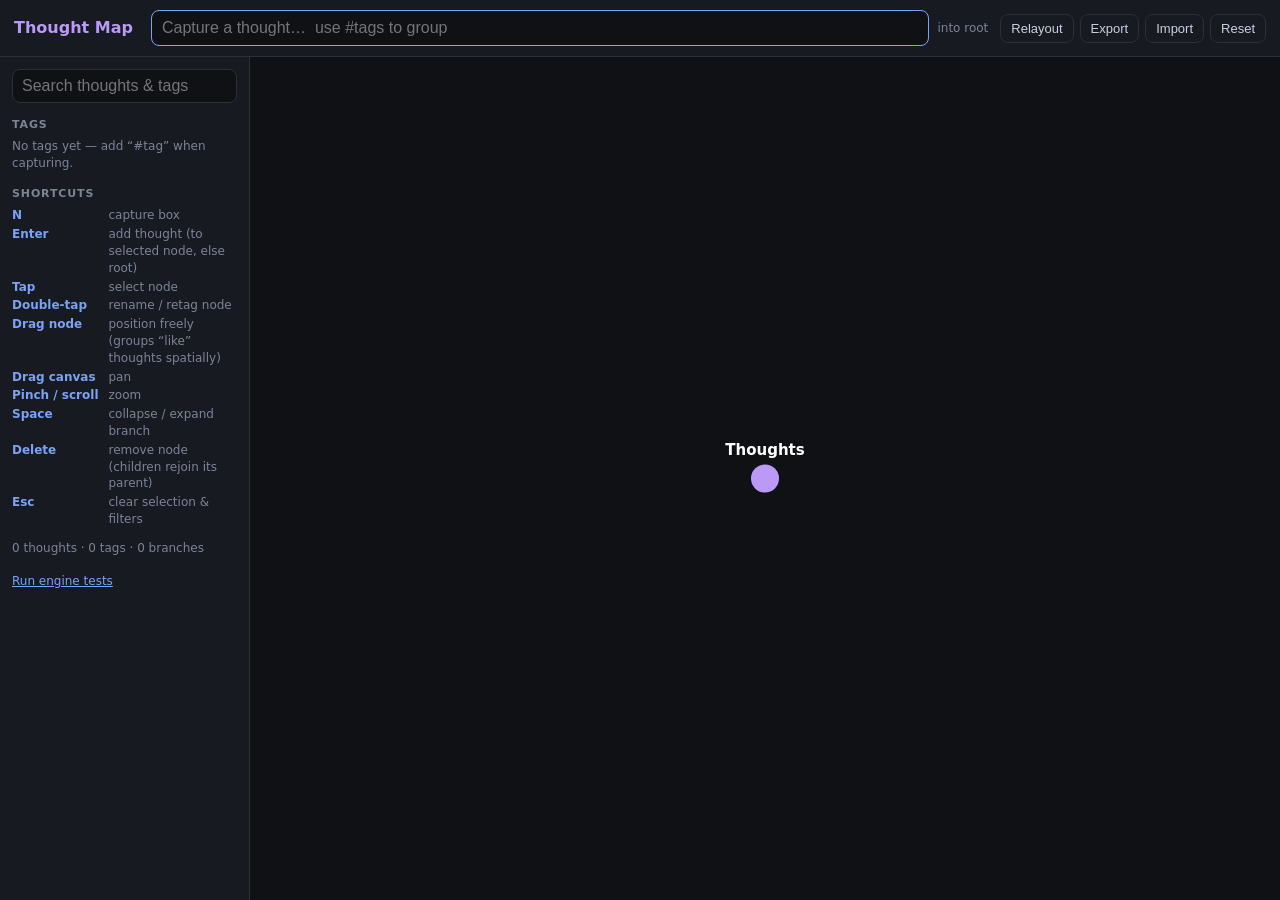
<file: index.html>
<!DOCTYPE html>
<html lang="en">
<head>
<meta charset="utf-8">
<meta name="viewport" content="width=device-width, initial-scale=1, viewport-fit=cover">
<title>Thought Map</title>
<link rel="manifest" href="manifest.webmanifest">
<meta name="theme-color" content="#0f1115">
<link rel="icon" type="image/png" sizes="192x192" href="icon-192.png">
<link rel="icon" type="image/png" sizes="512x512" href="icon-512.png">
<link rel="apple-touch-icon" href="apple-touch-icon.png">
<meta name="apple-mobile-web-app-capable" content="yes">
<meta name="mobile-web-app-capable" content="yes">
<meta name="apple-mobile-web-app-status-bar-style" content="black-translucent">
<meta name="apple-mobile-web-app-title" content="Thoughts">
<link rel="stylesheet" href="styles.css">
</head>
<body>
<header>
  <h1>Thought Map</h1>
  <form id="capture-form">
    <input id="capture-input" type="text" placeholder="Capture a thought…  use #tags to group" autocomplete="off">
    <span id="capture-hint"></span>
  </form>
  <nav>
    <button id="btn-relayout" type="button" title="Clear manual positions and re-run auto layout">Relayout</button>
    <button id="btn-export" type="button">Export</button>
    <button id="btn-import" type="button">Import</button>
    <input id="file-import" type="file" accept="application/json" hidden>
    <button id="btn-reset" type="button" class="danger">Reset</button>
  </nav>
</header>
<main>
  <aside>
    <input id="search-input" type="search" placeholder="Search thoughts & tags" autocomplete="off">
    <h2>Tags</h2>
    <ul id="tag-list"></ul>
    <h2>Shortcuts</h2>
    <dl class="help">
      <dt>N</dt><dd>capture box</dd>
      <dt>Enter</dt><dd>add thought (to selected node, else root)</dd>
      <dt>Tap</dt><dd>select node</dd>
      <dt>Double-tap</dt><dd>rename / retag node</dd>
      <dt>Drag node</dt><dd>position freely (groups “like” thoughts spatially)</dd>
      <dt>Drag canvas</dt><dd>pan</dd>
      <dt>Pinch / scroll</dt><dd>zoom</dd>
      <dt>Space</dt><dd>collapse / expand branch</dd>
      <dt>Delete</dt><dd>remove node (children rejoin its parent)</dd>
      <dt>Esc</dt><dd>clear selection & filters</dd>
    </dl>
    <p id="stats" class="stats"></p>
    <p class="footer-note"><a href="tests.html">Run engine tests</a></p>
  </aside>
  <div id="map-wrap">
    <svg id="map"><g id="viewport"></g></svg>
    <div id="edit-host"></div>
  </div>
</main>
<script src="engine.js"></script>
<script src="app.js"></script>
<script>
(function () {
  function fail(msg) {
    var b = document.createElement('div');
    b.style.cssText = 'position:fixed;top:0;left:0;right:0;z-index:9999;background:#f7768e;color:#0f1115;padding:10px 14px;font:13px/1.4 system-ui,sans-serif;';
    b.textContent = msg;
    document.body.appendChild(b);
  }
  var missing = [];
  if (typeof Engine === 'undefined') missing.push('engine.js');
  if (!document.getElementById('viewport')) missing.push('the #viewport element');
  if (missing.length) {
    fail('Thought Map could not start: ' + missing.join(', ') + ' did not load. ' +
         'engine.js, app.js and styles.css must sit in the SAME folder as index.html. ' +
         'Check the browser console (F12) for the failing file, then reload.');
    return;
  }
  var vp = document.getElementById('viewport');
  if (!vp.childNodes.length) {
    fail('Thought Map started but rendered nothing — open the browser console (F12) for details.');
  }
})();
</script>
</body>
</html>
</file>
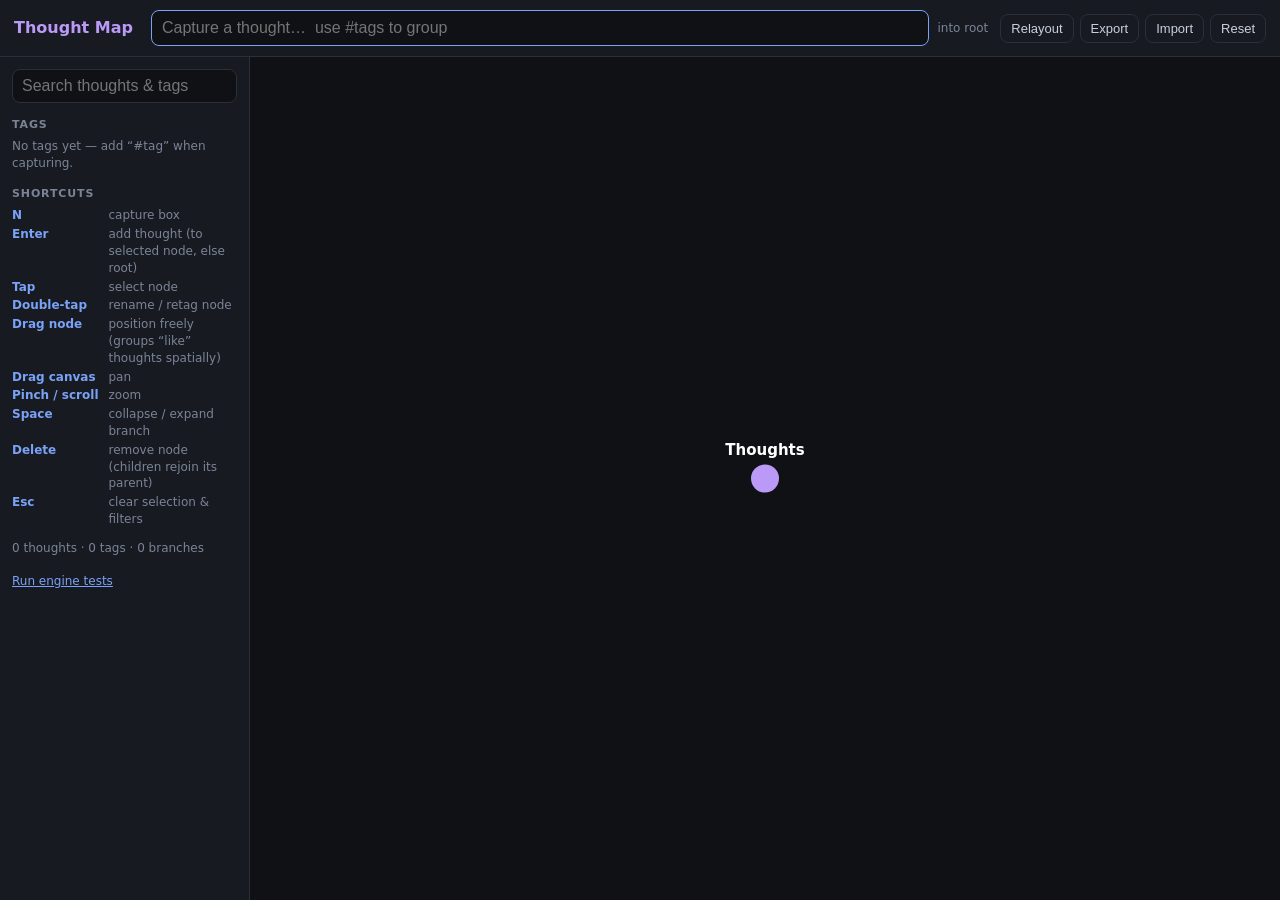
<file: thoughtmap-standalone.html>
<!DOCTYPE html>
<html lang="en">
<head>
<meta charset="utf-8">
<meta name="viewport" content="width=device-width, initial-scale=1, viewport-fit=cover">
<title>Thought Map — standalone</title>
<style>
/* styles.css — presentation layer only. No layout or behaviour logic. */
:root {
  --bg: #0f1115; --panel: #171a21; --border: #2a2f3a;
  --text: #c8d0e0; --muted: #7b8496;
  --accent: #7aa2f7; --accent2: #bb9af7;
  --warn: #e0af68; --ok: #9ece6a; --bad: #f7768e;
}
* { box-sizing: border-box; }
html, body { height: 100%; }
@supports (height: 100dvh) { html, body { height: 100dvh; } }
body {
  margin: 0; background: var(--bg); color: var(--text);
  font: 14px/1.4 system-ui, -apple-system, "Segoe UI", sans-serif;
  display: flex; flex-direction: column;
  overscroll-behavior: none;
  -webkit-tap-highlight-color: transparent;
  touch-action: manipulation;
}
header {
  display: flex; flex-wrap: wrap; gap: 12px; align-items: center;
  padding: 10px 14px;
  padding-top: max(10px, env(safe-area-inset-top));
  padding-left: max(14px, env(safe-area-inset-left));
  padding-right: max(14px, env(safe-area-inset-right));
  background: var(--panel); border-bottom: 1px solid var(--border);
}
h1 { font-size: 16px; margin: 0 6px 0 0; color: var(--accent2); white-space: nowrap; }
#capture-form { flex: 1 1 260px; display: flex; align-items: center; gap: 8px; min-width: 220px; }
#capture-input {
  flex: 1; padding: 8px 10px; border-radius: 8px; border: 1px solid var(--border);
  background: var(--bg); color: var(--text); font-size: 16px;
}
#capture-input:focus { outline: none; border-color: var(--accent); }
#capture-hint { color: var(--muted); font-size: 12px; white-space: nowrap; }
nav { display: flex; gap: 6px; }
button {
  padding: 6px 10px; border-radius: 8px; border: 1px solid var(--border);
  background: var(--panel); color: var(--text); font-size: 13px; cursor: pointer;
}
button:hover { border-color: var(--accent); }
button.danger:hover { border-color: var(--bad); color: var(--bad); }
@media (pointer: coarse) { button { padding: 10px 14px; } }
main { flex: 1; display: flex; min-height: 0; }
aside {
  width: 250px; flex-shrink: 0; padding: 12px;
  padding-bottom: max(12px, env(safe-area-inset-bottom));
  background: var(--panel); border-right: 1px solid var(--border);
  overflow-y: auto; -webkit-overflow-scrolling: touch;
}
aside h2 {
  font-size: 11px; text-transform: uppercase; letter-spacing: .08em;
  color: var(--muted); margin: 14px 0 6px;
}
#search-input {
  width: 100%; padding: 7px 9px; border-radius: 8px; border: 1px solid var(--border);
  background: var(--bg); color: var(--text); font-size: 16px;
}
#search-input:focus { outline: none; border-color: var(--accent); }
#tag-list { list-style: none; margin: 0; padding: 0; }
#tag-list li { margin: 2px 0; }
#tag-list button { width: 100%; display: flex; justify-content: space-between; text-align: left; padding: 5px 9px; }
#tag-list button.active { border-color: var(--accent); color: var(--accent); }
#tag-list .count { color: var(--muted); }
#tag-list .empty { color: var(--muted); font-size: 12px; }
dl.help { margin: 0; display: grid; grid-template-columns: auto 1fr; gap: 2px 10px; font-size: 12px; }
dl.help dt { color: var(--accent); font-weight: 600; }
dl.help dd { margin: 0; color: var(--muted); }
.stats { color: var(--muted); font-size: 12px; }
.footer-note a { color: var(--accent); font-size: 12px; }
#map-wrap { flex: 1; position: relative; overflow: hidden; min-width: 0; }
#map {
  width: 100%; height: 100%; display: block; touch-action: none; cursor: grab;
  -webkit-user-select: none; user-select: none;
}
#map:active { cursor: grabbing; }
#edit-host { position: absolute; inset: 0; pointer-events: none; }
.edit-pop {
  position: absolute; pointer-events: auto; width: 280px;
  padding: 6px 9px; border-radius: 8px; border: 1px solid var(--accent);
  background: var(--panel); color: var(--text); font-size: 16px;
  box-shadow: 0 4px 18px rgba(0, 0, 0, .5);
}
.link { stroke: #39415a; stroke-width: 2; fill: none; }
.link.dim { opacity: .12; }
.node { cursor: pointer; }
.node circle { fill: var(--accent); }
.node.root circle { fill: var(--accent2); }
.node text { fill: var(--text); font-size: 13px; paint-order: stroke; stroke: var(--bg); stroke-width: 4px; }
.node.root text { font-size: 15px; font-weight: 600; fill: #fff; }
.node.selected circle { stroke: var(--warn); stroke-width: 3; }
.node .badge { fill: var(--bg); font-size: 11px; font-weight: 700; paint-order: stroke; stroke: var(--accent); stroke-width: 3px; }
.node .tagline { font-size: 10px; }
.node .tagline tspan { fill: var(--muted); cursor: pointer; }
.node .tagline tspan:hover, .node .tagline tspan.active { fill: var(--accent); text-decoration: underline; }
.node.dim { opacity: .18; }
@media (max-width: 720px) {
  main { flex-direction: column-reverse; }
  aside { width: 100%; border-right: none; border-top: 1px solid var(--border); max-height: 34vh; }
}
.test-page { display: block; padding: 20px; }
#results .summary.pass { color: var(--ok); font-weight: 600; }
#results .summary.fail { color: var(--bad); font-weight: 600; }
#results ul { list-style: none; padding: 0; font-family: ui-monospace, monospace; font-size: 12px; }
#results li.pass { color: var(--ok); }
#results li.fail { color: var(--bad); }

</style>
</head>
<body>
<header>
  <h1>Thought Map</h1>
  <form id="capture-form">
    <input id="capture-input" type="text" placeholder="Capture a thought…  use #tags to group" autocomplete="off">
    <span id="capture-hint"></span>
  </form>
  <nav>
    <button id="btn-relayout" type="button" title="Clear manual positions and re-run auto layout">Relayout</button>
    <button id="btn-export" type="button">Export</button>
    <button id="btn-import" type="button">Import</button>
    <input id="file-import" type="file" accept="application/json" hidden>
    <button id="btn-reset" type="button" class="danger">Reset</button>
  </nav>
</header>
<main>
  <aside>
    <input id="search-input" type="search" placeholder="Search thoughts & tags" autocomplete="off">
    <h2>Tags</h2>
    <ul id="tag-list"></ul>
    <h2>Shortcuts</h2>
    <dl class="help">
      <dt>N</dt><dd>capture box</dd>
      <dt>Enter</dt><dd>add thought (to selected node, else root)</dd>
      <dt>Tap</dt><dd>select node</dd>
      <dt>Double-tap</dt><dd>rename / retag node</dd>
      <dt>Drag node</dt><dd>position freely (groups “like” thoughts spatially)</dd>
      <dt>Drag canvas</dt><dd>pan</dd>
      <dt>Pinch / scroll</dt><dd>zoom</dd>
      <dt>Space</dt><dd>collapse / expand branch</dd>
      <dt>Delete</dt><dd>remove node (children rejoin its parent)</dd>
      <dt>Esc</dt><dd>clear selection & filters</dd>
    </dl>
    <p id="stats" class="stats"></p>
    <p class="footer-note"><a href="tests.html">Run engine tests</a></p>
  </aside>
  <div id="map-wrap">
    <svg id="map"><g id="viewport"></g></svg>
    <div id="edit-host"></div>
  </div>
</main>
<script>
/*__ENGINE__*/

const Engine = (() => {
  'use strict';
  function createStore() {
    return {
      version: 1, rootId: 'root', seq: 0,
      nodes: { root: { id: 'root', text: 'Thoughts', parentId: null, tags: [], collapsed: false, px: null, py: null, order: 0 } },
    };
  }
  function clone(store) {
    const nodes = {};
    for (const id of Object.keys(store.nodes)) nodes[id] = { ...store.nodes[id], tags: [...store.nodes[id].tags] };
    return { version: store.version, rootId: store.rootId, seq: store.seq ?? 0, nodes };
  }
  function childrenOf(store, id) {
    return Object.values(store.nodes).filter((n) => n.parentId === id).sort((a, b) => (a.order ?? 0) - (b.order ?? 0));
  }
  function pathToRoot(store, id) {
    const out = [];
    let cur = store.nodes[id];
    const limit = Object.keys(store.nodes).length + 1;
    let hops = 0;
    while (cur && hops < limit) {
      out.push(cur.id);
      if (cur.parentId === null) return out;
      cur = store.nodes[cur.parentId];
      hops++;
    }
    throw new Error(`pathToRoot: node "${id}" does not reach the root (cycle or orphan)`);
  }
  function isDescendant(store, ancestorId, id) {
    let cur = store.nodes[id];
    const limit = Object.keys(store.nodes).length + 1;
    let hops = 0;
    while (cur && cur.parentId !== null && hops < limit) {
      if (cur.parentId === ancestorId) return true;
      cur = store.nodes[cur.parentId];
      hops++;
    }
    return false;
  }
  function addNode(store, { id, text, parentId, tags } = {}) {
    const s = clone(store);
    const pid = parentId === undefined ? s.rootId : parentId;
    if (!s.nodes[pid]) throw new Error(`addNode: parent "${pid}" does not exist`);
    const order = s.seq + 1;
    s.seq = order;
    let nid = id;
    if (nid === undefined) { nid = 'n' + order; }
    else {
      if (nid === s.rootId) throw new Error('addNode: cannot reuse the root id');
      const m = /^n(\d+)$/.exec(String(nid));
      if (m) s.seq = Math.max(s.seq, Number(m[1]));
    }
    if (s.nodes[nid] !== undefined) throw new Error(`addNode: duplicate id "${nid}"`);
    s.nodes[nid] = {
      id: nid, text: typeof text === 'string' ? text : '', parentId: pid,
      tags: Array.isArray(tags) ? [...tags] : [], collapsed: false, px: null, py: null, order,
    };
    return { store: s, id: nid };
  }
  function updateNode(store, id, patch) {
    const s = clone(store);
    const n = s.nodes[id];
    if (!n) throw new Error(`updateNode: unknown id "${id}"`);
    const fields = ['text', 'tags', 'collapsed', 'px', 'py'];
    for (const [k, v] of Object.entries(patch)) {
      if (!fields.includes(k)) throw new Error(`updateNode: unknown field "${k}"`);
      if (k === 'text' && typeof v !== 'string') throw new Error('updateNode: text must be a string');
      if (k === 'tags') {
        if (!Array.isArray(v) || v.some((t) => typeof t !== 'string')) throw new Error('updateNode: tags must be an array of strings');
        n.tags = [...v];
      } else { n[k] = v; }
    }
    return s;
  }
  function deleteNode(store, id) {
    if (id === store.rootId) throw new Error('deleteNode: cannot delete the root');
    const s = clone(store);
    const victim = s.nodes[id];
    if (!victim) throw new Error(`deleteNode: unknown id "${id}"`);
    for (const n of Object.values(s.nodes)) { if (n.parentId === id) n.parentId = victim.parentId; }
    delete s.nodes[id];
    return s;
  }
  function moveNode(store, id, newParentId) {
    if (id === store.rootId) throw new Error('moveNode: cannot move the root');
    const s = clone(store);
    if (!s.nodes[id]) throw new Error(`moveNode: unknown id "${id}"`);
    if (!s.nodes[newParentId]) throw new Error(`moveNode: unknown parent "${newParentId}"`);
    if (newParentId === id || isDescendant(s, id, newParentId)) throw new Error('moveNode: would create a cycle');
    s.nodes[id].parentId = newParentId;
    return s;
  }
  function toggleCollapse(store, id) {
    const n = store.nodes[id];
    if (!n) throw new Error(`toggleCollapse: unknown id "${id}"`);
    return updateNode(store, id, { collapsed: !n.collapsed });
  }
  function parseQuickEntry(raw) {
    const tags = [];
    const text = String(raw ?? '')
      .replace(/#([\w-]+)/g, (_, t) => { tags.push(t.toLowerCase()); return ' '; })
      .replace(/\s+/g, ' ')
      .trim();
    return { text, tags };
  }
  function searchNodes(store, query) {
    const q = String(query ?? '').trim().toLowerCase();
    const matches = new Set();
    if (q) {
      for (const n of Object.values(store.nodes)) {
        if (n.text.toLowerCase().includes(q) || n.tags.some((t) => t.toLowerCase().includes(q))) matches.add(n.id);
      }
    }
    const highlighted = new Set(matches);
    for (const id of matches) { for (const a of pathToRoot(store, id)) highlighted.add(a); }
    return { matches, highlighted };
  }
  function clustersByTag(store) {
    const map = new Map();
    for (const n of Object.values(store.nodes)) {
      if (n.id === store.rootId) continue;
      for (const t of n.tags) {
        if (!map.has(t)) map.set(t, []);
        map.get(t).push(n.id);
      }
    }
    return map;
  }
  function subtreeLeaves(store, id, memo = {}) {
    if (memo[id] !== undefined) return memo[id];
    const node = store.nodes[id];
    const kids = node.collapsed ? [] : childrenOf(store, id);
    memo[id] = kids.length === 0 ? 1 : kids.reduce((t, k) => t + subtreeLeaves(store, k.id, memo), 0);
    return memo[id];
  }
  function computeLayout(store, opts = {}) {
    const { cx = 0, cy = 0, radiusStep = 190 } = opts;
    const memo = {};
    const pos = new Map([[store.rootId, { x: cx, y: cy }]]);
    const place = (id, a0, a1, depth) => {
      const node = store.nodes[id];
      const kids = node.collapsed ? [] : childrenOf(store, id);
      if (kids.length === 0) return;
      const total = kids.reduce((t, k) => t + subtreeLeaves(store, k.id, memo), 0);
      const r = radiusStep * depth;
      let a = a0;
      for (const k of kids) {
        const span = ((a1 - a0) * subtreeLeaves(store, k.id, memo)) / total;
        const mid = a + span / 2;
        pos.set(k.id, { x: cx + r * Math.cos(mid), y: cy + r * Math.sin(mid) });
        place(k.id, a, a + span, depth + 1);
        a += span;
      }
    };
    place(store.rootId, -Math.PI / 2, -Math.PI / 2 + Math.PI * 2, 1);
    for (const [id, p] of pos) {
      const n = store.nodes[id];
      if (n.px !== null && n.px !== undefined) p.x = n.px;
      if (n.py !== null && n.py !== undefined) p.y = n.py;
    }
    return pos;
  }
  function validateStore(store) {
    const errors = [];
    if (!store || typeof store !== 'object') return { ok: false, errors: ['store is not an object'] };
    if (!store.nodes || typeof store.nodes !== 'object') return { ok: false, errors: ['store.nodes is missing'] };
    const ids = Object.keys(store.nodes);
    const rootId = store.rootId;
    for (const id of ids) {
      const n = store.nodes[id];
      if (n.id !== id) errors.push(`node "${id}": key/id mismatch`);
      if (typeof n.text !== 'string') errors.push(`node "${id}": text must be a string`);
      if (!Array.isArray(n.tags) || n.tags.some((t) => typeof t !== 'string')) errors.push(`node "${id}": tags must be an array of strings`);
      if (n.parentId === id) errors.push(`node "${id}": parent of itself`);
      if (n.parentId !== null && !store.nodes[n.parentId]) errors.push(`node "${id}": orphaned (parent "${n.parentId}" missing)`);
    }
    if (!store.nodes[rootId]) {
      errors.push(`root node "${rootId}" is missing`);
    } else {
      if (store.nodes[rootId].parentId !== null) errors.push('root must not have a parent');
      for (const id of ids) {
        if (id === rootId) continue;
        let cur = store.nodes[id], hops = 0, reaches = false;
        while (cur && hops <= ids.length) {
          if (cur.id === rootId) { reaches = true; break; }
          cur = store.nodes[cur.parentId];
          hops++;
        }
        if (!reaches) errors.push(`node "${id}": unreachable from root (cycle or orphan)`);
      }
    }
    return { ok: errors.length === 0, errors };
  }
  function serialize(store) { return JSON.stringify(store); }
  function deserialize(raw) {
    let s;
    try { s = JSON.parse(raw); } catch (e) { return { error: 'invalid JSON: ' + e.message }; }
    if (!s || typeof s !== 'object') return { error: 'store must be an object' };
    if (typeof s.seq !== 'number' || !Number.isFinite(s.seq)) s.seq = 0;
    const v = validateStore(s);
    if (!v.ok) return { error: 'invalid store: ' + v.errors.join('; ') };
    return { store: s };
  }
  return {
    createStore, clone, childrenOf, pathToRoot, isDescendant, subtreeLeaves,
    addNode, updateNode, deleteNode, moveNode, toggleCollapse,
    parseQuickEntry, searchNodes, clustersByTag,
    computeLayout, validateStore, serialize, deserialize,
  };
})();

</script>
<script>
/*__APP__*/

(() => {
  'use strict';
  const STORAGE_KEY = 'thoughtmap-v1';
  const NS = 'http://www.w3.org/2000/svg';
  const $ = (id) => document.getElementById(id);
  const els = {
    svg: $('map'),
    viewport: $('viewport'),
    mapWrap: $('map-wrap'),
    editHost: $('edit-host'),
    capture: $('capture-input'),
    captureHint: $('capture-hint'),
    search: $('search-input'),
    tagList: $('tag-list'),
    stats: $('stats'),
  };
  const state = {
    store: null,
    pos: new Map(),
    selectedId: null,
    view: { x: 0, y: 0, z: 1 },
    search: '',
    tagFilter: null,
    editingId: null,
  };
  let justDragged = false;
  let lastTap = { id: null, t: 0 };
  function load() {
    const raw = localStorage.getItem(STORAGE_KEY);
    if (raw) {
      const res = Engine.deserialize(raw);
      if (res.store) return res.store;
      console.warn('Discarded corrupt saved data:', res.error);
    }
    return Engine.createStore();
  }
  function save() {
    const v = Engine.validateStore(state.store);
    if (!v.ok) {
      console.error('Refusing to save invalid store:', v.errors);
      return;
    }
    localStorage.setItem(STORAGE_KEY, Engine.serialize(state.store));
  }
  function applyView() {
    els.viewport.setAttribute('transform',
      `translate(${state.view.x} ${state.view.y}) scale(${state.view.z})`);
  }
  function mapToScreen(p) {
    return { x: state.view.x + p.x * state.view.z, y: state.view.y + p.y * state.view.z };
  }
  function svgPoint(ev) {
    const r = els.svg.getBoundingClientRect();
    return { x: ev.clientX - r.left, y: ev.clientY - r.top };
  }
  function highlightSet() {
    const hl = new Set();
    const add = (id) => {
      hl.add(id);
      for (const a of Engine.pathToRoot(state.store, id)) hl.add(a);
    };
    if (state.tagFilter) {
      for (const id of Engine.clustersByTag(state.store).get(state.tagFilter) || []) add(id);
    }
    if (state.search.trim()) {
      const r = Engine.searchNodes(state.store, state.search);
      for (const id of r.matches) add(id);
    }
    return hl;
  }
  function svgEl(tag, attrs) {
    const e = document.createElementNS(NS, tag);
    for (const [k, v] of Object.entries(attrs || {})) e.setAttribute(k, v);
    return e;
  }
  function render() {
    const store = state.store;
    state.pos = Engine.computeLayout(store);
    const hl = highlightSet();
    const filtering = Boolean(state.tagFilter || state.search.trim());
    const vg = els.viewport;
    vg.textContent = '';
    for (const [id, p] of state.pos) {
      if (id === store.rootId) continue;
      const pp = state.pos.get(store.nodes[id].parentId);
      if (!pp) continue;
      const mx = (pp.x + p.x) / 2;
      vg.appendChild(svgEl('path', {
        d: `M ${pp.x} ${pp.y} C ${mx} ${pp.y}, ${mx} ${p.y}, ${p.x} ${p.y}`,
        class: 'link' + (filtering && !hl.has(id) ? ' dim' : ''),
      }));
    }
    for (const [id, p] of state.pos) {
      const n = store.nodes[id];
      const isRoot = id === store.rootId;
      const dim = filtering && !hl.has(id);
      const g = svgEl('g', {
        class: 'node' + (isRoot ? ' root' : '') + (dim ? ' dim' : '') +
               (state.selectedId === id ? ' selected' : ''),
        transform: `translate(${p.x} ${p.y})`,
      });
      g.dataset.id = id;
      g.appendChild(svgEl('circle', { r: isRoot ? 14 : 8 }));
      const label = svgEl('text', { y: isRoot ? -24 : -15, 'text-anchor': 'middle' });
      label.textContent = n.text.length > 44 ? n.text.slice(0, 43) + '…' : (n.text || '(untitled)');
      g.appendChild(label);
      const tip = svgEl('title');
      tip.textContent = n.text || '';
      g.appendChild(tip);
      if (n.tags.length) {
        const tg = svgEl('text', { y: 24, 'text-anchor': 'middle', class: 'tagline' });
        n.tags.forEach((t, i) => {
          if (i) tg.appendChild(document.createTextNode(' '));
          const sp = svgEl('tspan', { 'data-tag': t });
          sp.textContent = '#' + t;
          if (state.tagFilter === t) sp.setAttribute('class', 'active');
          tg.appendChild(sp);
        });
        g.appendChild(tg);
      }
      const kids = Engine.childrenOf(store, id);
      if (n.collapsed && kids.length) {
        const b = svgEl('text', { y: 4, 'text-anchor': 'middle', class: 'badge' });
        b.textContent = '+' + kids.length;
        g.appendChild(b);
      }
      vg.appendChild(g);
    }
    applyView();
    renderSidebar();
    updateCaptureHint();
  }
  function renderSidebar() {
    const store = state.store;
    const clusters = Engine.clustersByTag(store);
    els.tagList.textContent = '';
    if (!clusters.size) {
      const li = document.createElement('li');
      li.className = 'empty';
      li.textContent = 'No tags yet — add “#tag” when capturing.';
      els.tagList.appendChild(li);
    }
    const sorted = [...clusters.entries()]
      .sort((a, b) => b[1].length - a[1].length || a[0].localeCompare(b[0]));
    for (const [tag, ids] of sorted) {
      const li = document.createElement('li');
      const btn = document.createElement('button');
      const label = document.createTextNode('#' + tag);
      btn.appendChild(label);
      const count = document.createElement('span');
      count.className = 'count';
      count.textContent = ids.length;
      btn.appendChild(count);
      if (state.tagFilter === tag) btn.classList.add('active');
      btn.addEventListener('click', () => {
        state.tagFilter = state.tagFilter === tag ? null : tag;
        render();
      });
      li.appendChild(btn);
      els.tagList.appendChild(li);
    }
    const nodeCount = Object.keys(store.nodes).length;
    const branches = Engine.childrenOf(store, store.rootId).length;
    els.stats.textContent =
      `${nodeCount - 1} thoughts · ${clusters.size} tags · ${branches} branches`;
  }
  function updateCaptureHint() {
    const id = state.selectedId && state.store.nodes[state.selectedId]
      ? state.selectedId : state.store.rootId;
    const label = id === state.store.rootId
      ? 'root' : `“${state.store.nodes[id].text}”`;
    els.captureHint.textContent = `into ${label}`;
  }
  function captureTargetId() {
    return state.selectedId && state.store.nodes[state.selectedId]
      ? state.selectedId : state.store.rootId;
  }
  function handleCapture() {
    const { text, tags } = Engine.parseQuickEntry(els.capture.value);
    if (!text && !tags.length) return;
    const parentId = captureTargetId();
    if (state.store.nodes[parentId].collapsed) {
      state.store = Engine.updateNode(state.store, parentId, { collapsed: false });
    }
    state.store = Engine.addNode(state.store, { text, tags, parentId }).store;
    save();
    els.capture.value = '';
    render();
  }
  function currentEditInput() {
    return els.editHost.querySelector('.edit-pop');
  }
  function closeEdit() {
    state.editingId = null;
    const input = currentEditInput();
    if (input) input.remove();
  }
  function commitEdit() {
    const input = currentEditInput();
    const id = state.editingId;
    if (!input || !id) { closeEdit(); return; }
    const { text, tags } = Engine.parseQuickEntry(input.value);
    if (!text && !tags.length) { closeEdit(); return; }
    state.store = Engine.updateNode(state.store, id, { text, tags });
    save();
    closeEdit();
    render();
  }
  function startEdit(id) {
    if (state.editingId === id) return;
    commitEdit();
    const n = state.store.nodes[id];
    const p = state.pos.get(id);
    if (!n || !p) return;
    state.editingId = id;
    const sp = mapToScreen(p);
    const wrap = els.mapWrap.getBoundingClientRect();
    const input = document.createElement('input');
    input.className = 'edit-pop';
    input.value = n.text + (n.tags.length ? ' ' + n.tags.map((t) => '#' + t).join(' ') : '');
    input.style.left = Math.max(8, Math.min(sp.x - 140, wrap.width - 300)) + 'px';
    input.style.top = (sp.y - 14) + 'px';
    els.editHost.appendChild(input);
    input.focus();
    input.select();
    input.addEventListener('keydown', (e) => {
      if (e.key === 'Enter') commitEdit();
      if (e.key === 'Escape') closeEdit();
      e.stopPropagation();
    });
    input.addEventListener('blur', () => commitEdit());
  }
  function deleteSelected() {
    const id = state.selectedId;
    if (!id || id === state.store.rootId) return;
    const parent = state.store.nodes[id].parentId;
    state.store = Engine.deleteNode(state.store, id);
    state.selectedId = parent;
    save();
    render();
  }
  function toggleCollapseSelected() {
    const id = state.selectedId;
    if (!id) return;
    state.store = Engine.toggleCollapse(state.store, id);
    save();
    render();
  }
  function bindEvents() {
    els.svg.addEventListener('pointerdown', (e) => {
      if (state.editingId) commitEdit();
      const nodeEl = e.target.closest('.node');
      if (nodeEl) {
        const id = nodeEl.dataset.id;
        const p = state.pos.get(id);
        svgDrag.drag = { id, el: nodeEl, sx: e.clientX, sy: e.clientY, px: p.x, py: p.y, z: state.view.z, moved: false };
        try { els.svg.setPointerCapture(e.pointerId); } catch (_) {}
      } else {
        svgDrag.pan = { sx: e.clientX, sy: e.clientY, vx: state.view.x, vy: state.view.y, moved: false };
        try { els.svg.setPointerCapture(e.pointerId); } catch (_) {}
      }
    });
    els.svg.addEventListener('pointermove', (e) => {
      const d = svgDrag.drag;
      const p = svgDrag.pan;
      if (d) {
        const dx = e.clientX - d.sx, dy = e.clientY - d.sy;
        if (Math.abs(dx) + Math.abs(dy) > 4) d.moved = true;
        if (d.moved) {
          d.el.setAttribute('transform', `translate(${d.px + dx / d.z} ${d.py + dy / d.z})`);
        }
      } else if (p) {
        p.moved = true;
        state.view.x = p.vx + (e.clientX - p.sx);
        state.view.y = p.vy + (e.clientY - p.sy);
        applyView();
      }
    });
    els.svg.addEventListener('pointerup', (e) => {
      const d = svgDrag.drag;
      const p = svgDrag.pan;
      if (d) {
        if (d.moved) {
          const dx = (e.clientX - d.sx) / d.z, dy = (e.clientY - d.sy) / d.z;
          state.store = Engine.updateNode(state.store, d.id, { px: d.px + dx, py: d.py + dy });
          save();
          justDragged = true;
          setTimeout(() => { justDragged = false; }, 400);
        } else {
          state.selectedId = d.id;
          if (e.pointerType === 'touch') {
            const now = performance.now();
            if (lastTap.id === d.id && now - lastTap.t < 350) {
              startEdit(d.id);
              lastTap = { id: null, t: 0 };
            } else {
              lastTap = { id: d.id, t: now };
            }
          }
        }
        render();
      } else if (p && !p.moved) {
        state.selectedId = null;
        render();
      }
      svgDrag.drag = null;
      svgDrag.pan = null;
    });
    els.svg.addEventListener('click', (e) => {
      const tagEl = e.target.closest('[data-tag]');
      if (!tagEl) return;
      const t = tagEl.dataset.tag;
      state.tagFilter = state.tagFilter === t ? null : t;
      render();
    });
    els.svg.addEventListener('dblclick', (e) => {
      if (justDragged) return;
      const nodeEl = e.target.closest('.node');
      if (!nodeEl || e.target.closest('[data-tag]')) return;
      startEdit(nodeEl.dataset.id);
    });
    els.svg.addEventListener('wheel', (e) => {
      e.preventDefault();
      const before = svgPoint(e);
      const factor = Math.exp(-e.deltaY * 0.0012);
      const z = Math.min(2.5, Math.max(0.25, state.view.z * factor));
      state.view.x = before.x - (before.x - state.view.x) * (z / state.view.z);
      state.view.y = before.y - (before.y - state.view.y) * (z / state.view.z);
      state.view.z = z;
      applyView();
    }, { passive: false });
    let pinch = null;
    els.svg.addEventListener('touchstart', (e) => {
      if (e.touches.length === 2) {
        const [a, b] = e.touches;
        const r = els.svg.getBoundingClientRect();
        pinch = {
          d: Math.hypot(a.clientX - b.clientX, a.clientY - b.clientY),
          z: state.view.z,
          cx: (a.clientX + b.clientX) / 2 - r.left,
          cy: (a.clientY + b.clientY) / 2 - r.top,
          vx: state.view.x,
          vy: state.view.y,
        };
        svgDrag.drag = null;
        svgDrag.pan = null;
      }
    }, { passive: true });
    els.svg.addEventListener('touchmove', (e) => {
      if (pinch && e.touches.length === 2) {
        const [a, b] = e.touches;
        const d = Math.hypot(a.clientX - b.clientX, a.clientY - b.clientY);
        const z = Math.min(2.5, Math.max(0.25, pinch.z * (d / pinch.d)));
        state.view.x = pinch.cx - (pinch.cx - pinch.vx) * (z / pinch.z);
        state.view.y = pinch.cy - (pinch.cy - pinch.vy) * (z / pinch.z);
        state.view.z = z;
        applyView();
      }
    }, { passive: true });
    els.svg.addEventListener('touchend', () => { pinch = null; }, { passive: true });
    window.addEventListener('keydown', (e) => {
      const typing = /^(INPUT|TEXTAREA)$/.test((document.activeElement || {}).tagName || '');
      if (e.key === 'Escape') {
        if (state.editingId) return;
        state.selectedId = null;
        state.tagFilter = null;
        state.search = '';
        els.search.value = '';
        render();
        return;
      }
      if (typing) return;
      if (e.key === 'n' || e.key === 'N') { e.preventDefault(); els.capture.focus(); return; }
      if (e.key === 'Delete') { deleteSelected(); return; }
      if (e.key === ' ') { if (state.selectedId) { e.preventDefault(); toggleCollapseSelected(); } return; }
      if (e.key === 'F2' && state.selectedId) startEdit(state.selectedId);
    });
    $('capture-form').addEventListener('submit', (e) => { e.preventDefault(); handleCapture(); });
    els.search.addEventListener('input', () => { state.search = els.search.value; render(); });
    $('btn-relayout').addEventListener('click', () => {
      const s = Engine.clone(state.store);
      for (const n of Object.values(s.nodes)) { n.px = null; n.py = null; }
      state.store = s;
      save();
      render();
    });
    $('btn-export').addEventListener('click', async () => {
      const raw = Engine.serialize(state.store);
      const name = `thoughts-${new Date().toISOString().slice(0, 10)}.json`;
      const file = new File([raw], name, { type: 'application/json' });
      if (navigator.canShare && navigator.canShare({ files: [file] })) {
        try { await navigator.share({ files: [file], title: 'Thought Map export' }); return; }
        catch (_) { }
      }
      const blob = new Blob([raw], { type: 'application/json' });
      const a = document.createElement('a');
      a.href = URL.createObjectURL(blob);
      a.download = name;
      a.click();
      setTimeout(() => URL.revokeObjectURL(a.href), 1000);
    });
    $('btn-import').addEventListener('click', () => $('file-import').click());
    $('file-import').addEventListener('change', async (e) => {
      const file = e.target.files[0];
      if (!file) return;
      const raw = await file.text();
      const res = Engine.deserialize(raw);
      if (res.error) { alert('Import rejected: ' + res.error); return; }
      state.store = res.store;
      save();
      render();
      e.target.value = '';
    });
    $('btn-reset').addEventListener('click', () => {
      if (!confirm('Delete all thoughts and start fresh?')) return;
      state.store = Engine.createStore();
      state.selectedId = null;
      state.tagFilter = null;
      save();
      render();
    });
  }
  const svgDrag = { drag: null, pan: null };
  function init() {
    state.store = load();
    const r = els.svg.getBoundingClientRect();
    state.view = { x: r.width / 2, y: Math.max(120, r.height / 2), z: 1 };
    bindEvents();
    render();
    els.capture.focus();
    if (navigator.storage && navigator.storage.persist) {
      navigator.storage.persist().catch(() => {});
    }
    if ('serviceWorker' in navigator && location.protocol === 'https:') {
      window.addEventListener('load', () => {
        navigator.serviceWorker.register('sw.js').catch(() => {});
      });
    }
  }
  init();
})();

</script>
<script>
(function () {
  function fail(msg) {
    var b = document.createElement('div');
    b.style.cssText = 'position:fixed;top:0;left:0;right:0;z-index:9999;background:#f7768e;color:#0f1115;padding:10px 14px;font:13px/1.4 system-ui,sans-serif;';
    b.textContent = msg;
    document.body.appendChild(b);
  }
  var missing = [];
  if (typeof Engine === 'undefined') missing.push('engine.js');
  if (!document.getElementById('viewport')) missing.push('the #viewport element');
  if (missing.length) {
    fail('Thought Map could not start: ' + missing.join(', ') + ' did not load. ' +
         'engine.js, app.js and styles.css must sit in the SAME folder as index.html. ' +
         'Check the browser console (F12) for the failing file, then reload.');
    return;
  }
  var vp = document.getElementById('viewport');
  if (!vp.childNodes.length) {
    fail('Thought Map started but rendered nothing — open the browser console (F12) for details.');
  }
})();
</script>
</body>
</html>
</file>
<file: styles.css>
/* styles.css — presentation layer only. No layout or behaviour logic. */

:root {
  --bg: #0f1115;
  --panel: #171a21;
  --border: #2a2f3a;
  --text: #c8d0e0;
  --muted: #7b8496;
  --accent: #7aa2f7;
  --accent2: #bb9af7;
  --warn: #e0af68;
  --ok: #9ece6a;
  --bad: #f7768e;
}

* { box-sizing: border-box; }
html, body { height: 100%; }
@supports (height: 100dvh) { html, body { height: 100dvh; } }

body {
  margin: 0;
  background: var(--bg);
  color: var(--text);
  font: 14px/1.4 system-ui, -apple-system, "Segoe UI", sans-serif;
  display: flex;
  flex-direction: column;
  overscroll-behavior: none;
  -webkit-tap-highlight-color: transparent;
  touch-action: manipulation;
}

header {
  display: flex;
  flex-wrap: wrap;
  gap: 12px;
  align-items: center;
  padding: 10px 14px;
  padding-top: max(10px, env(safe-area-inset-top));
  padding-left: max(14px, env(safe-area-inset-left));
  padding-right: max(14px, env(safe-area-inset-right));
  background: var(--panel);
  border-bottom: 1px solid var(--border);
}

h1 { font-size: 16px; margin: 0 6px 0 0; color: var(--accent2); white-space: nowrap; }

#capture-form { flex: 1 1 260px; display: flex; align-items: center; gap: 8px; min-width: 220px; }
#capture-input {
  flex: 1;
  padding: 8px 10px;
  border-radius: 8px;
  border: 1px solid var(--border);
  background: var(--bg);
  color: var(--text);
  font-size: 16px; /* 16px stops iOS Safari zooming on focus */
}
#capture-input:focus { outline: none; border-color: var(--accent); }
#capture-hint { color: var(--muted); font-size: 12px; white-space: nowrap; }

nav { display: flex; gap: 6px; }

button {
  padding: 6px 10px;
  border-radius: 8px;
  border: 1px solid var(--border);
  background: var(--panel);
  color: var(--text);
  font-size: 13px;
  cursor: pointer;
}
button:hover { border-color: var(--accent); }
button.danger:hover { border-color: var(--bad); color: var(--bad); }
@media (pointer: coarse) { button { padding: 10px 14px; } }

main { flex: 1; display: flex; min-height: 0; }

aside {
  width: 250px;
  flex-shrink: 0;
  padding: 12px;
  padding-bottom: max(12px, env(safe-area-inset-bottom));
  background: var(--panel);
  border-right: 1px solid var(--border);
  overflow-y: auto;
  -webkit-overflow-scrolling: touch;
}
aside h2 {
  font-size: 11px;
  text-transform: uppercase;
  letter-spacing: .08em;
  color: var(--muted);
  margin: 14px 0 6px;
}
#search-input {
  width: 100%;
  padding: 7px 9px;
  border-radius: 8px;
  border: 1px solid var(--border);
  background: var(--bg);
  color: var(--text);
  font-size: 16px; /* iOS focus-zoom guard */
}
#search-input:focus { outline: none; border-color: var(--accent); }

#tag-list { list-style: none; margin: 0; padding: 0; }
#tag-list li { margin: 2px 0; }
#tag-list button {
  width: 100%;
  display: flex;
  justify-content: space-between;
  text-align: left;
  padding: 5px 9px;
}
#tag-list button.active { border-color: var(--accent); color: var(--accent); }
#tag-list .count { color: var(--muted); }
#tag-list .empty { color: var(--muted); font-size: 12px; }

dl.help { margin: 0; display: grid; grid-template-columns: auto 1fr; gap: 2px 10px; font-size: 12px; }
dl.help dt { color: var(--accent); font-weight: 600; }
dl.help dd { margin: 0; color: var(--muted); }

.stats { color: var(--muted); font-size: 12px; }
.footer-note a { color: var(--accent); font-size: 12px; }

#map-wrap { flex: 1; position: relative; overflow: hidden; min-width: 0; }
#map {
  width: 100%;
  height: 100%;
  display: block;
  touch-action: none;
  cursor: grab;
  -webkit-user-select: none;
  user-select: none;
}
#map:active { cursor: grabbing; }

#edit-host { position: absolute; inset: 0; pointer-events: none; }
.edit-pop {
  position: absolute;
  pointer-events: auto;
  width: 280px;
  padding: 6px 9px;
  border-radius: 8px;
  border: 1px solid var(--accent);
  background: var(--panel);
  color: var(--text);
  font-size: 16px; /* iOS focus-zoom guard */
  box-shadow: 0 4px 18px rgba(0, 0, 0, .5);
}

/* map visuals */
.link { stroke: #39415a; stroke-width: 2; fill: none; }
.link.dim { opacity: .12; }

.node { cursor: pointer; }
.node circle { fill: var(--accent); }
.node.root circle { fill: var(--accent2); }
.node text {
  fill: var(--text);
  font-size: 13px;
  paint-order: stroke;
  stroke: var(--bg);
  stroke-width: 4px;
}
.node.root text { font-size: 15px; font-weight: 600; fill: #fff; }
.node.selected circle { stroke: var(--warn); stroke-width: 3; }
.node .badge {
  fill: var(--bg);
  font-size: 11px;
  font-weight: 700;
  paint-order: stroke;
  stroke: var(--accent);
  stroke-width: 3px;
}
.node .tagline { font-size: 10px; }
.node .tagline tspan { fill: var(--muted); cursor: pointer; }
.node .tagline tspan:hover,
.node .tagline tspan.active { fill: var(--accent); text-decoration: underline; }
.node.dim { opacity: .18; }

@media (max-width: 720px) {
  main { flex-direction: column-reverse; }
  aside {
    width: 100%;
    border-right: none;
    border-top: 1px solid var(--border);
    max-height: 34vh;
  }
}

/* tests.html */
.test-page { display: block; padding: 20px; }
#results .summary.pass { color: var(--ok); font-weight: 600; }
#results .summary.fail { color: var(--bad); font-weight: 600; }
#results ul { list-style: none; padding: 0; font-family: ui-monospace, monospace; font-size: 12px; }
#results li.pass { color: var(--ok); }
#results li.fail { color: var(--bad); }
</file>
